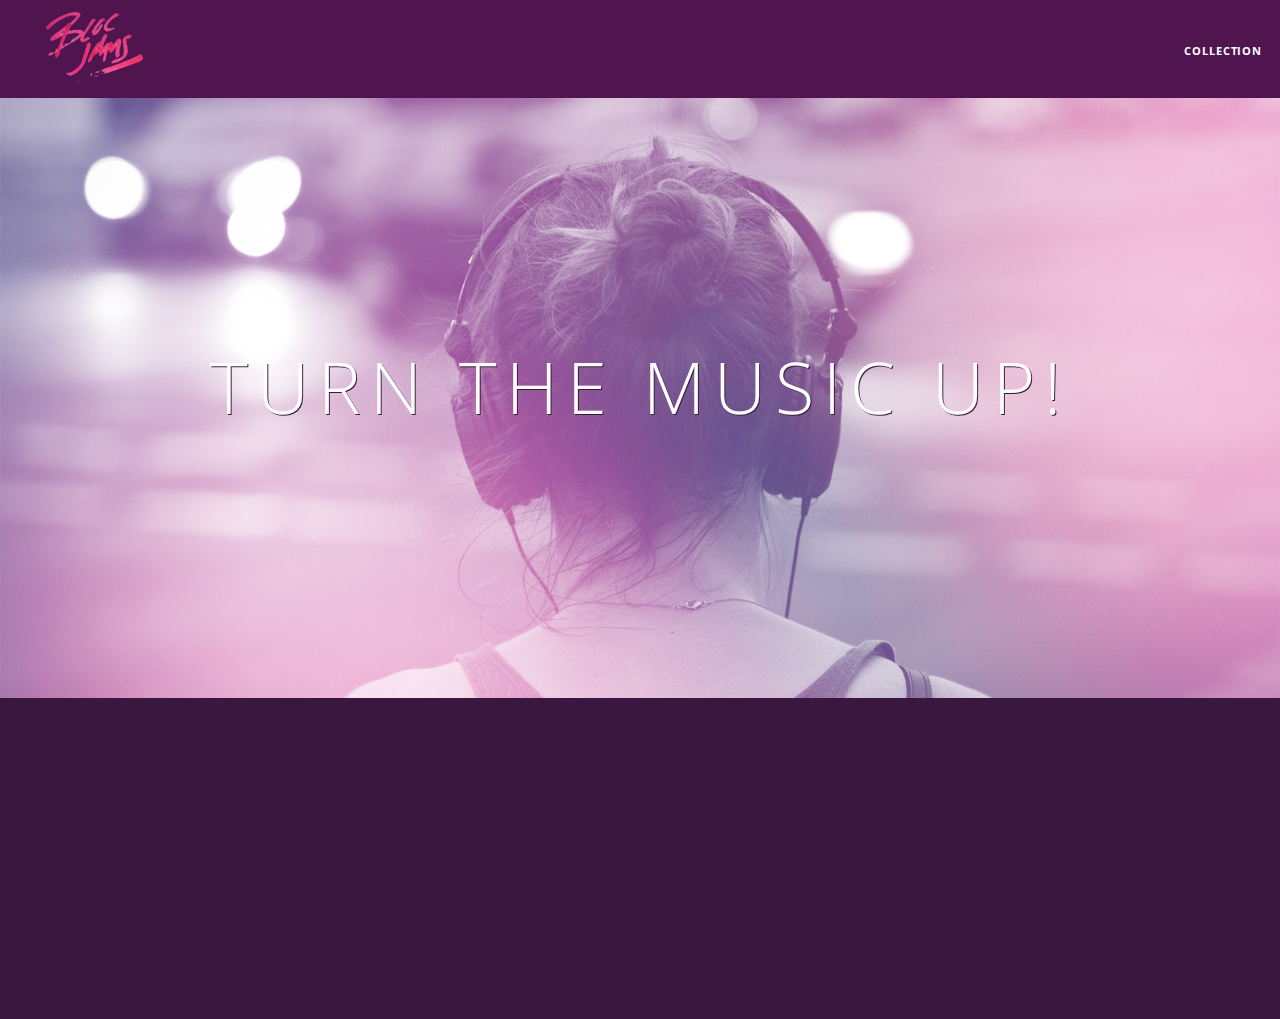
<file: index.html>
<!DOCTYPE html>
<html>
    <head>
        <title>Bloc Jams</title>
        <meta name="viewport" content="width=device-width, initial-scale= 1" >
        <link rel="stylesheet" type="text/css" href="http://fonts.googleapis.com/css?family=Open+Sans:400,800,600,700,300">
        <link rel="stylesheet" type="text/css" href="http://code.ionicframework.com/ionicons/2.0.1/css/ionicons.min.css">
        <link rel="stylesheet" type="text/css" href="styles/normalize.css">
        <link rel="stylesheet" type="text/css" href="styles/main.css">
        <link rel="stylesheet" type="text/css" href="styles/landing.css">
    </head>
    <body class="landing">
        <nav class="navbar"> <!-- navigation bar -->
            <a href="index.html" class="logo">
                <img src="assets/images/bloc_jams_logo.png" alt="bloc jams logo">
            </a>
            <div class="links-container">
                <a href="collection.html" class="navbar-link">collection</a>
            </div>
        </nav>
        <section class="hero-content"> <!-- hero content -->
            <h1 class="hero-title">Turn the music up!</h1>
        </section>
        <section class="selling-points container clearfix"> <!-- selling points -->
            <div class="point column third">
                <span class="ion-music-note"></span>
                <h5 class="point-title">Choose your music</h5>
                <p class="point-description">The world is full of music; why should you have to listen to music that someone else chose?</p>
            </div>
            <div class="point column third">
                <span class="ion-radio-waves"></span>
                <h5 class="point-title">Unlimited, streaming, ad-free</h5>
                <p class="point-description">No arbitrary limits. No distractions.</p>
            </div>
            <div class="point column third">
                <span class="ion-iphone"></span>
                <h5 class="point-title">Mobile enabled</h5>
                <p class="point-description">Listen to your music on the go. This streaming service is available on all mobile platforms.</p>
            </div>
        </section>
        <script src="https://code.jquery.com/jquery-2.1.3.min.js"></script>
        <script src="scripts/landing.js"></script>
    </body>
</html>
</file>
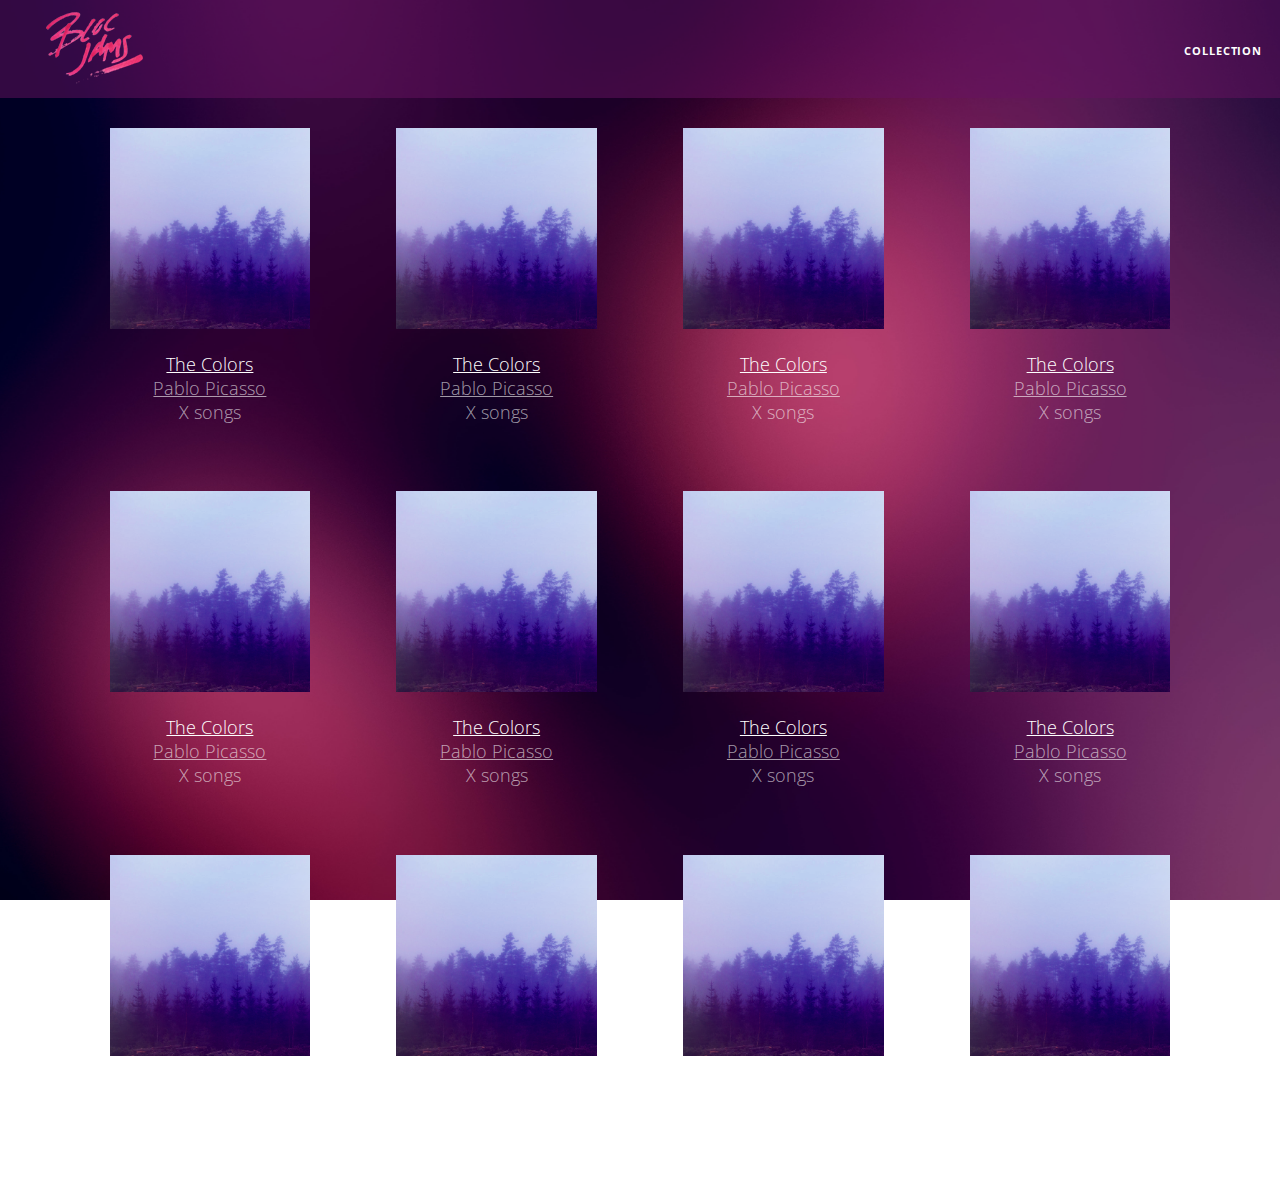
<file: collection.html>
<!DOCTYPE html>
<html>
    <head>
        <title>Bloc Jams</title>
        <meta name="viewport" content="width=device-width, initial-scale= 1" >
        <link rel="stylesheet" type="text/css" href="http://fonts.googleapis.com/css?family=Open+Sans:400,800,600,700,300">
        <link rel="stylesheet" type="text/css" href="http://code.ionicframework.com/ionicons/2.0.1/css/ionicons.min.css">
        <link rel="stylesheet" type="text/css" href="styles/normalize.css">
        <link rel="stylesheet" type="text/css" href="styles/main.css">
        <link rel="stylesheet" type="text/css" href="styles/collection.css">
    </head>
    <body class="collection">
        <nav class="navbar"> <!-- navigation bar -->
            <a href="index.html" class="logo">
                <img src="assets/images/bloc_jams_logo.png" alt="bloc jams logo">
            </a>
            <div class="links-container">
                <a href="collection.html" class="navbar-link">collection</a>
            </div>
        </nav>
        <section class="album-covers container clearfix">
        </section>
        <script src="https://code.jquery.com/jquery-2.1.3.min.js"></script>
        <script src="scripts/collection.js"></script>
    </body>
    
</html>
</file>
<file: styles/main.css>
*, *::before, *::after {
    -moz-box-sizing: border-box;
    -webkit-box-sizing: border-box;
    box-sizing: border-box;    
}

html {
    height: 100%; /* makes sure our HTML takes up 100% of the browser window */
    font-size: 100%;
}

body {
    font-family: 'Open Sans';   /* sets our font to the "Open Sans" typeface */
    color: white;               /* sets the text color to white */
    min-height: 100%;           /* says the height of the body must be, at minimum, 100% of the window */
}

.navbar {
    position: relative;
    padding: 0.5rem;
    background-color: rgba(101,18,95,0.5);
    z-index: 1;
}

.navbar .logo {
    position: relative; /* position will be explained in a resource */
    left: 2rem;
    cursor: pointer; /* produces the finger-pointer icon when hovering the logo */
}

.navbar .links-container {
    display: table;
    position: absolute;
    top: 0;
    right: 0;
    height: 100px;
    color: white;
    text-decoration: none;
}

.links-container .navbar-link {
    display: table-cell;
    position: relative;
    height: 100%;
    padding-left: 1rem;
    padding-right: 1rem;
    vertical-align: middle;
    color: white;
    font-size: 0.625rem;
    letter-spacing: 0.05rem;
    font-weight: 700;
    text-transform: uppercase;    
    text-decoration: none;
    cursor: pointer;    
}

.links-container .navbar-link:hover {
    color: rgb(233,50,117);
}

.links-container .navbar-link:active {
    color: rgb(233,50,117);
    background-color: white;
}

.container {
    margin: 0 auto;
    max-width: 64rem;
}

.container.narrow {
    max-width: 56rem;
}

/* Medium and small screen (640px) */
@media (min-width: 640px) {
    html { font-size: 112%; }
    
    .column {
        float:left;
        padding-left: 1rem;
        padding-right: 1rem;
    }
    
    .column.full { width: 100%;}
    .column.two-thirds { width: 66.7%;}
    .column.half { width: 50%;}
    .column.third {width: 33.3%;}
    .column.fourth {width: 25%;}
    .column.flow-opposite: float:right; }
    
}

/* Large screens (1024px) */
@media (min-width: 1024px) {
    html { font-size: 120%; }
}

.clearfix::before,
.clearfix::after {
    content: " ";
    display: table;
}

.clearfix::after {
    clear:both;
}
</file>
<file: styles/landing.css>
body.landing {
    background-color: rgb(58,23,63); /* sets the backgorund color to RGB */
}

.hero-content {
    position: relative;
    min-height: 600px;
    background-image: url(../assets/images/bloc_jams_bg.jpg);
    background-repeat: no-repeat;
    background-position: center center;
    background-size: cover;
}
.hero-content .hero-title {
    position: absolute;
    top: 40%;
    -webkit-transform: translateY(-50%);
    -moz-transform: translateY(-50%);
    -ms-transform: translateY(-50%);
    transform: translateY(-50%);
    width: 100%;
    text-align: center;
    font-size: 4rem;
    font-weight: 300;
    text-transform: uppercase;
    letter-spacing: 0.5rem;
    text-shadow: 1px 1px 0px rgb(58,23,63);
    
}

.selling-points {
    position: relative;
}

.point {
    position: relative;
    padding: 2rem;
    text-align: center;
    opacity: 0;
    -webkit-transform: scaleX(0.9) translateY(3rem);
    -moz-transform: scaleX(0.9) translateY(3rem);
    transform: scaleX(0.9) translateY(3rem);
    -webkit-transition: all 0.25s ease-in-out;
    -moz-transition: all 0.25s ease-in-out;
    transition: all 0.25s ease-in-out;
    -webkit-transition-delay: 0.2s;
    -moz-transition-delay: 0.2s;
    transition-delay: 0.2s;
}

.point .point-title {
    font-size: 1.25rem;
}

.ion-music-note,
.ion-radio-waves,
.ion-iphone {
    color: rgb(233,50,117);
    font-size: 5rem;
}
</file>
<file: styles/collection.css>
body.collection {
    background-image: url(../assets/images/blurred_backgrounds/blur_bg_2.jpg);
    background-repeat: no-repeat;
    background-attachment: fixed;
    background-position: center center;
    background-size: cover;
}

.album-cover {
    position: relative;
}

.collection-album-container {
    position: relative;
    margin-top: 30px;
    margin-bottom: 20px;
    text-align: center;
}

.collection-album-container .caption {
    margin-top: 10px;
}

.collection-album-container .caption p {
    font-size: 1rem;
    font-weight: 300;
    color: rgba(255,255,255, 0.6);  
}

.collection-album-container .caption p a {
    color: rgba(255,255,255, 0.6);
}

.collection-album-container .caption p a.album-name {
    color: white;
}

.collection-album-container img {
    width: 80%;
}
</file>
